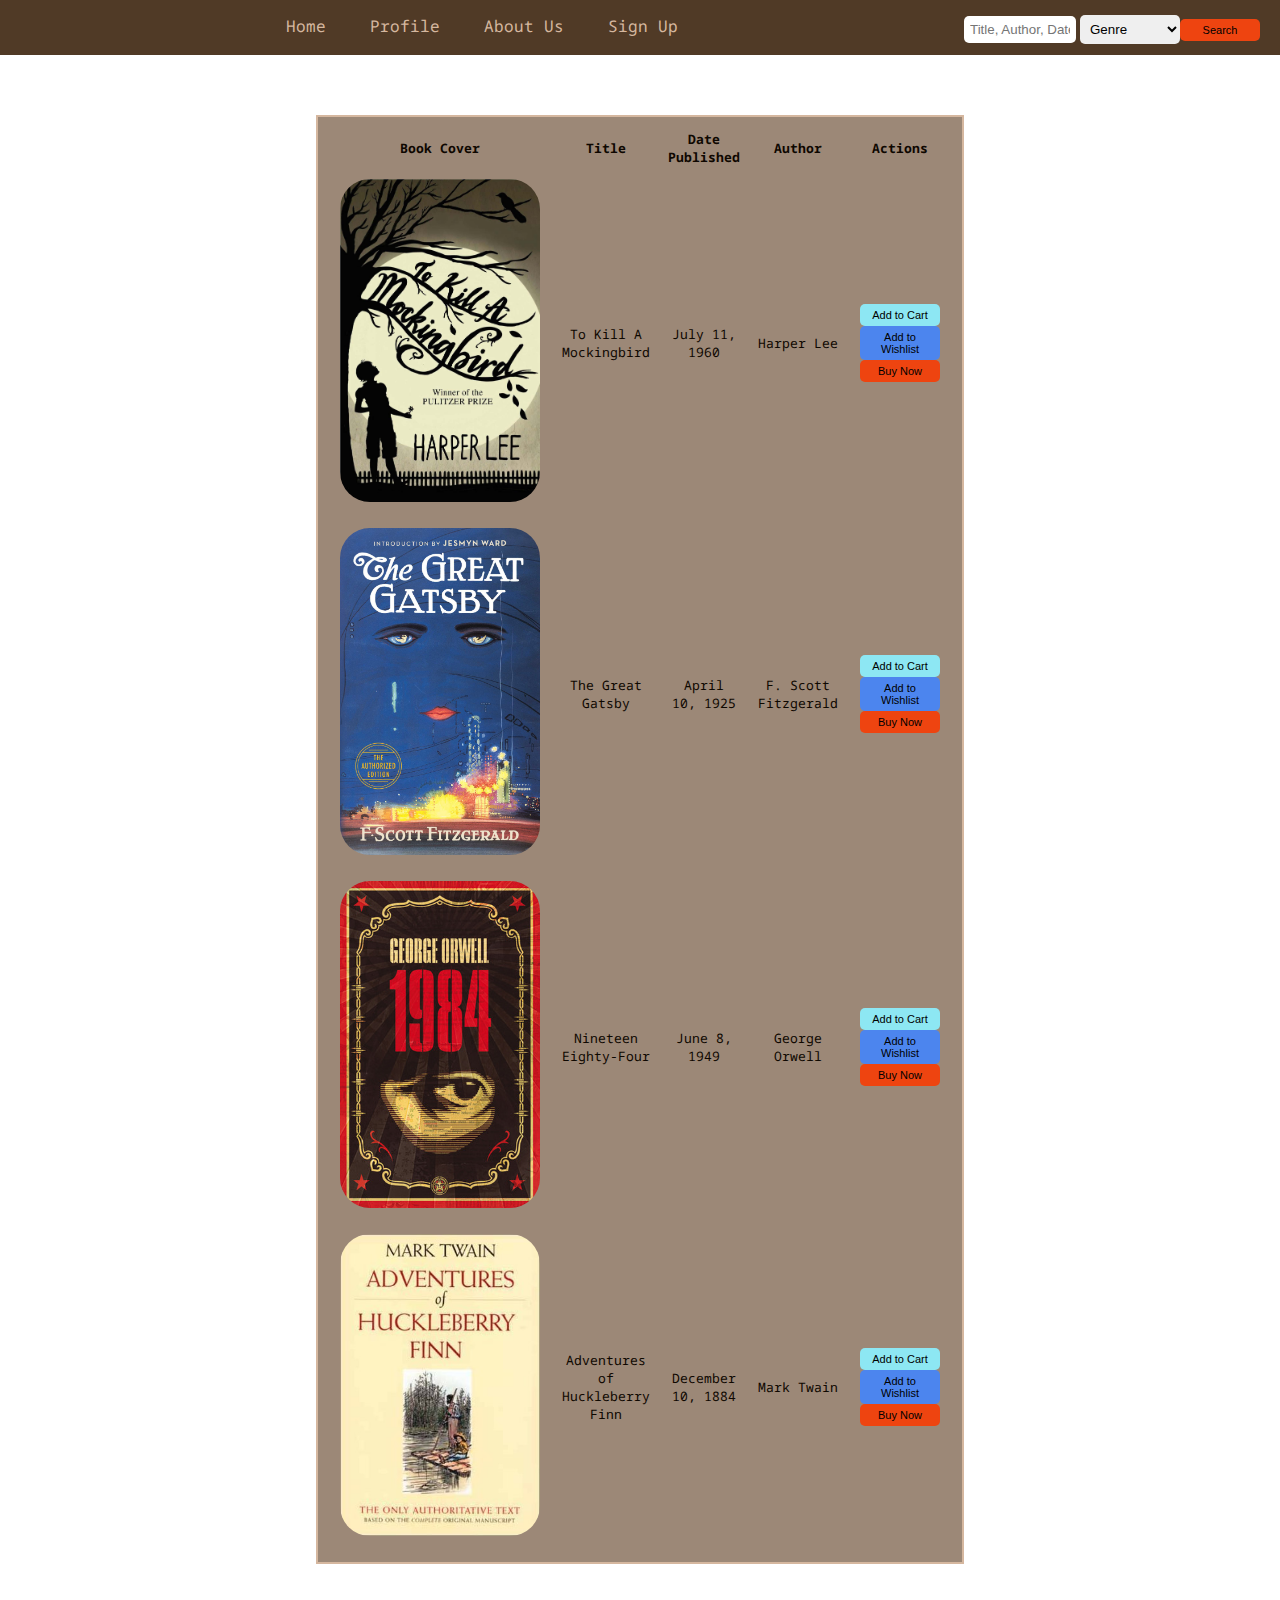
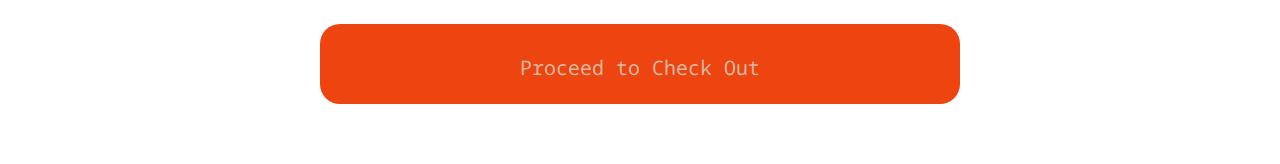
<file: projects/Day_4_activity/index.html>
<!DOCTYPE html>
<html lang="en">
<head>
    <meta charset="UTF-8">
    <meta http-equiv="X-UA-Compatible" content="IE=edge">
    <meta name="viewport" content="width=device-width, initial-scale=1.0">
    <title>en Línea</title>
    <link rel="stylesheet" href="css/style.css">
</head>
<body>
    <nav>
            <a href="#">Home</a>
            <a href="#">Profile</a>
            <a href="#">About Us</a>
            <a href="#">Sign Up</a>
    <div class="filter">
        <form action="" method="">
            <label for="Title, Author, Date"></label>
            <input type="text" placeholder="Title, Author, Date" id="title" class="input-field">

            <label for="genre"></label>
            <select name="genre" id="genre" class="input-field">
                <option value="1">Genre</option>
                <option value="2">Humor</option>
                <option value="3">Science Fiction</option>
                <option value="4">Adventure</option>
                <option value="5">Romance</option>
                <option value="6">Horror</option>
            <input class="btn" id="search" type="submit" value="Search">
        </form>
    </div>
    </nav>

    <table>
        <thead>
            <tr class="heading">
                <th>Book Cover</th>
                <th>Title</th>
                <th>Date Published</th>
                <th>Author</th>
                <th>Actions</th>
            </tr>
        </thead>
        <tbody>
            <tr>
                <td><img src="covers/image1.jpg" class="cover"></td>
                <td>To Kill A Mockingbird</td>
                <td>July 11, 1960</td>
                <td>Harper Lee</td>
                <td>
                    <form action="" method="">
                        <button class="btn" id="cart">Add to Cart</button><br>
                        <button class="btn" id="wishlist">Add to Wishlist</button><br>
                        <button class="btn" id="buy">Buy Now</button><br>
                    </form>
                </td>
            </tr>
    
            <tr>
                <td><img src="covers/image2.jpg" class="cover"></td>
                <td>The Great Gatsby</td>
                <td>April 10, 1925</td>
                <td>F. Scott Fitzgerald</td>
                <td>
                    <form action="" method="">
                    <button class="btn" id="cart">Add to Cart</button><br>
                    <button class="btn" id="wishlist">Add to Wishlist</button><br>
                    <button class="btn" id="buy">Buy Now</button><br>
                    </form>
                </td>
                </form>
            </tr>
    
            <tr>
                <td><img src="covers/image3.jpg" class="cover"></td>
                <td>Nineteen Eighty-Four</td>
                <td>June 8, 1949</td>
                <td>George Orwell</td>
                <td>
                    <form action="" method="">
                    <button class="btn" id="cart">Add to Cart</button><br>
                    <button class="btn" id="wishlist">Add to Wishlist</button><br>
                    <button class="btn" id="buy">Buy Now</button><br>
                    </form>
                </td>
            </tr>
        
            <tr>
                <td><img src="covers/image4.jpg" class="cover"></td>
                <td>Adventures of Huckleberry Finn</td>
                <td>December 10, 1884</td>
                <td>Mark Twain</td>
                <td>
                    <form action="" method="">
                    <button class="btn" id="cart">Add to Cart</button><br>
                    <button class="btn" id="wishlist">Add to Wishlist</button><br>
                    <button class="btn" id="buy">Buy Now</button><br>
                    </form>
                </td>
                </form>
            </tr>
        </tbody>
        </div>
    </table>

    <div class="checkout">
        <a href="checkout.html">Proceed to Check Out</a>
    </div>
</body>
</html>
</file>
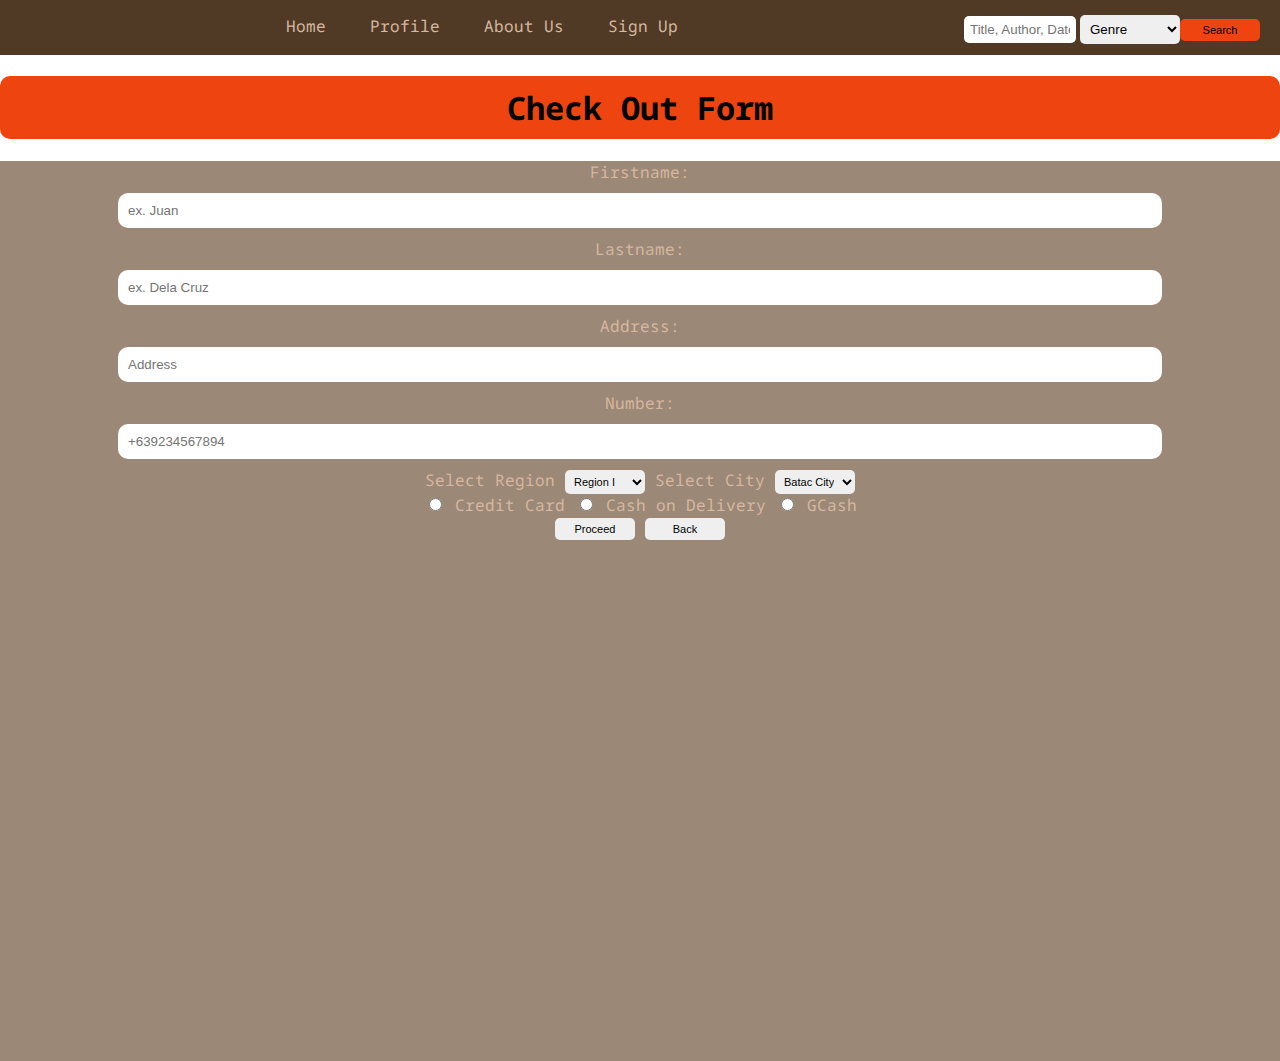
<file: projects/Day_4_activity/checkout.html>
<!DOCTYPE html>
<html lang="en">
<head>
    <meta charset="UTF-8">
    <meta http-equiv="X-UA-Compatible" content="IE=edge">
    <meta name="viewport" content="width=device-width, initial-scale=1.0">
    <title>Check Out Form</title>
    <link rel="stylesheet" href="css/style.css">
</head>
<body>
    <nav>
        <a href="index.html">Home</a>
        <a href="#">Profile</a>
        <a href="#">About Us</a>
        <a href="#">Sign Up</a>
        <div class="filter">
            <form action="" method="">
                <label for="Title, Author, Date"></label>
                <input type="text" placeholder="Title, Author, Date" id="title" class="input-field">
    
                <label for="genre"></label>
                <select name="genre" id="genre" class="input-field">
                    <option value="1">Genre</option>
                    <option value="2">Humor</option>
                    <option value="3">Science Fiction</option>
                    <option value="4">Adventure</option>
                    <option value="5">Romance</option>
                    <option value="6">Horror</option>
                <input class="btn" id="search" type="submit" value="Search">
            </form>
        </div>
        </nav>

<div>
    <h1>Check Out Form</h1>
</div>

<div class="forms">
            <form action="" method="">
                <label for="firstname">Firstname:</label>
                <input type="text" placeholder="ex. Juan" id="firstname" class="boxes">
                
        
                <label for="lastname">Lastname:</label>
                <input type="text" placeholder="ex. Dela Cruz" id="lastname" class="boxes">
               
        
        
                <label for="address">Address:</label>
                <input type="address" placeholder="Address" id="address" class="boxes">
                
        
                <label for="number">Number:</label>
                <input type="number" placeholder="+639234567894" id="number" class="boxes">
                

                <label for="regions">Select Region</label>
                <select name="regions" id="regions" class="btn">
                    <option value="1">Region I</option>
                    <option value="2">Region II</option>
                    <option value="3">Region III</option>
                    <option value="4">Region IV</option>
                    <option value="5">Region V</option>
                </select>

                <label for="city">Select City</label>
                <select name="city" id="city" class="btn">
                    <option value="1">Batac City</option>
                    <option value="2">Alaminos City</option>
                    <option value="3">Tuguegarao City</option>
                    <option value="4">Ilagan City</option>
                    <option value="5">Malolos City</option>
                </select>

                <div class="radio">
                    <input type="radio" id="credit" name="pay_method" value="Credit">
                    <label for="credit">Credit Card</label>
        
                    <input type="radio" id="cod" name="pay_method" value="COD">
                    <label for="cod">Cash on Delivery</label>
        
                    <input type="radio" id="gcash" name="pay_method" value="GCash">
                    <label for="gcash">GCash</label>
                </div>
                <input id="proceed" type="submit" value="Proceed" class="btn" >
                <input id="back" type="submit" value="Back" class="btn" >
            </form>

            
</div>
</body>
</html>
</file>
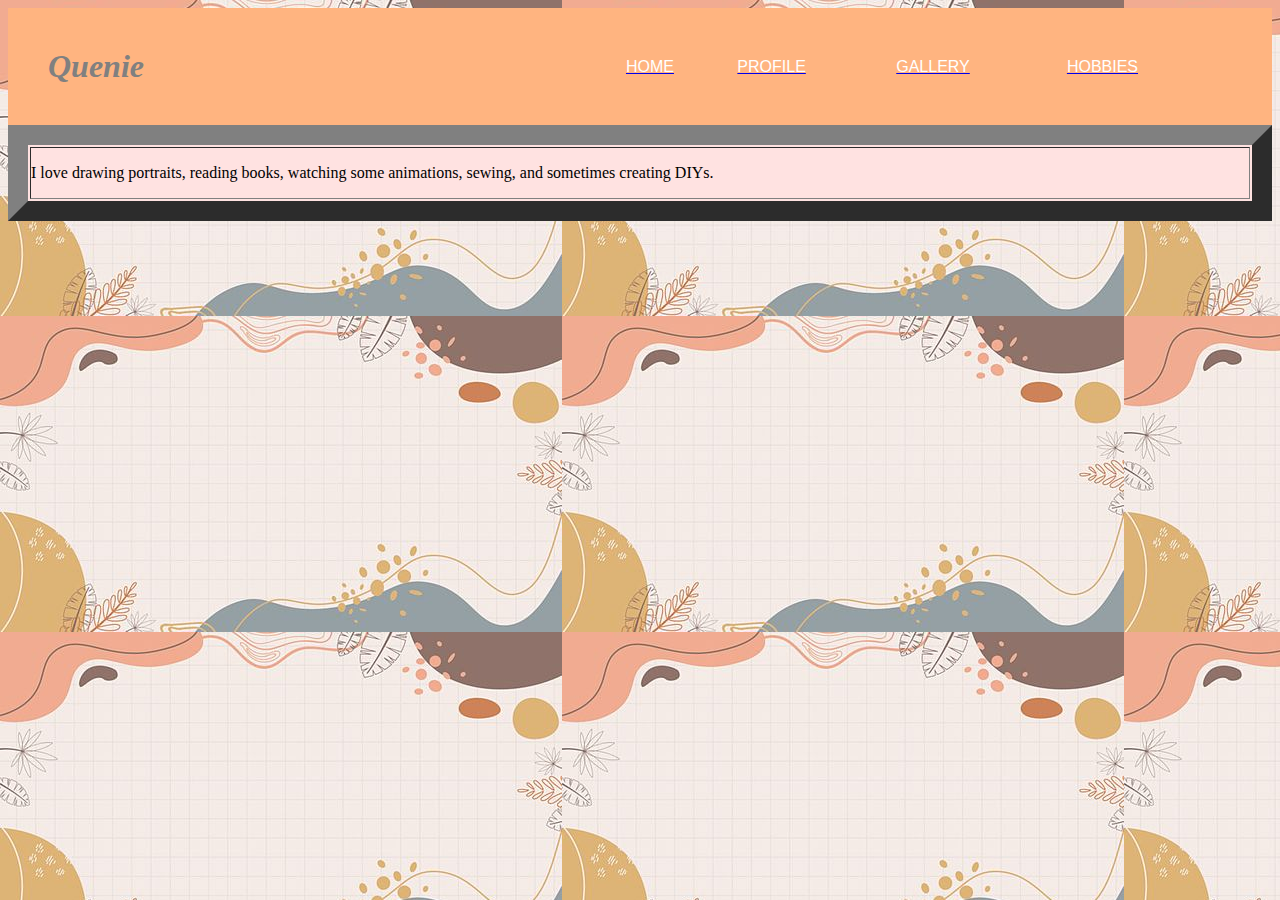
<file: projects/first_website/Hobbies.html>
<!DOCTYPE html>
    <head><title>Hobbies</title></head>
        <body>
            <body background="Third/bg2.jpg" ></body>
            <!---Start Header--->
	<table border="0" width="100%" cellpadding="20" cellspacing="20" bgcolor="#ffb480" >
		<tr>
			<td>
				<table border="0" width="100%" cellpadding="0" cellspacing="0" align="bottom" >
					<tr>
						<td>
							<font face="dancing script" color="grey" size="6">
							<strong><em>Quenie</strong></em>
							</font>
						</td>
						<td width="30%" >&nbsp;</td>
						<td><a href="Home.html">
							<font face="arial" color="#ffffff" size="3">HOME</font>
						</a> </td>
						<td><a href="Profile.html">
							<font face="arial" color="#ffffff" size="3">PROFILE</font>
						</a> </td>
						<td><a href="trygallery.html">
							<font face="arial" color="#ffffff" size="3">GALLERY</font>
						</a> </td>
						<td><a href="Hobbies.html">
							<font face="arial" color="#ffffff" size="3">HOBBIES</font>
						</a> </td>
					</tr>
				</table>
		</tr>
	</table>
	<!---End Header--->

    <!--Start Hobbies-->
    <table border="20" width="100%" cellpadding="0" bgcolor="#ffe2e1" >
		<tr>
			<td>
				<table border="0" width="85%" cellpadding="0" cellspacing="0" align="center" color="ffcac7" >
                    <p>
                        I love drawing portraits, reading books, watching some animations, sewing, and sometimes creating DIYs.
                    </p>
    <!--End Hobbies-->
</file>
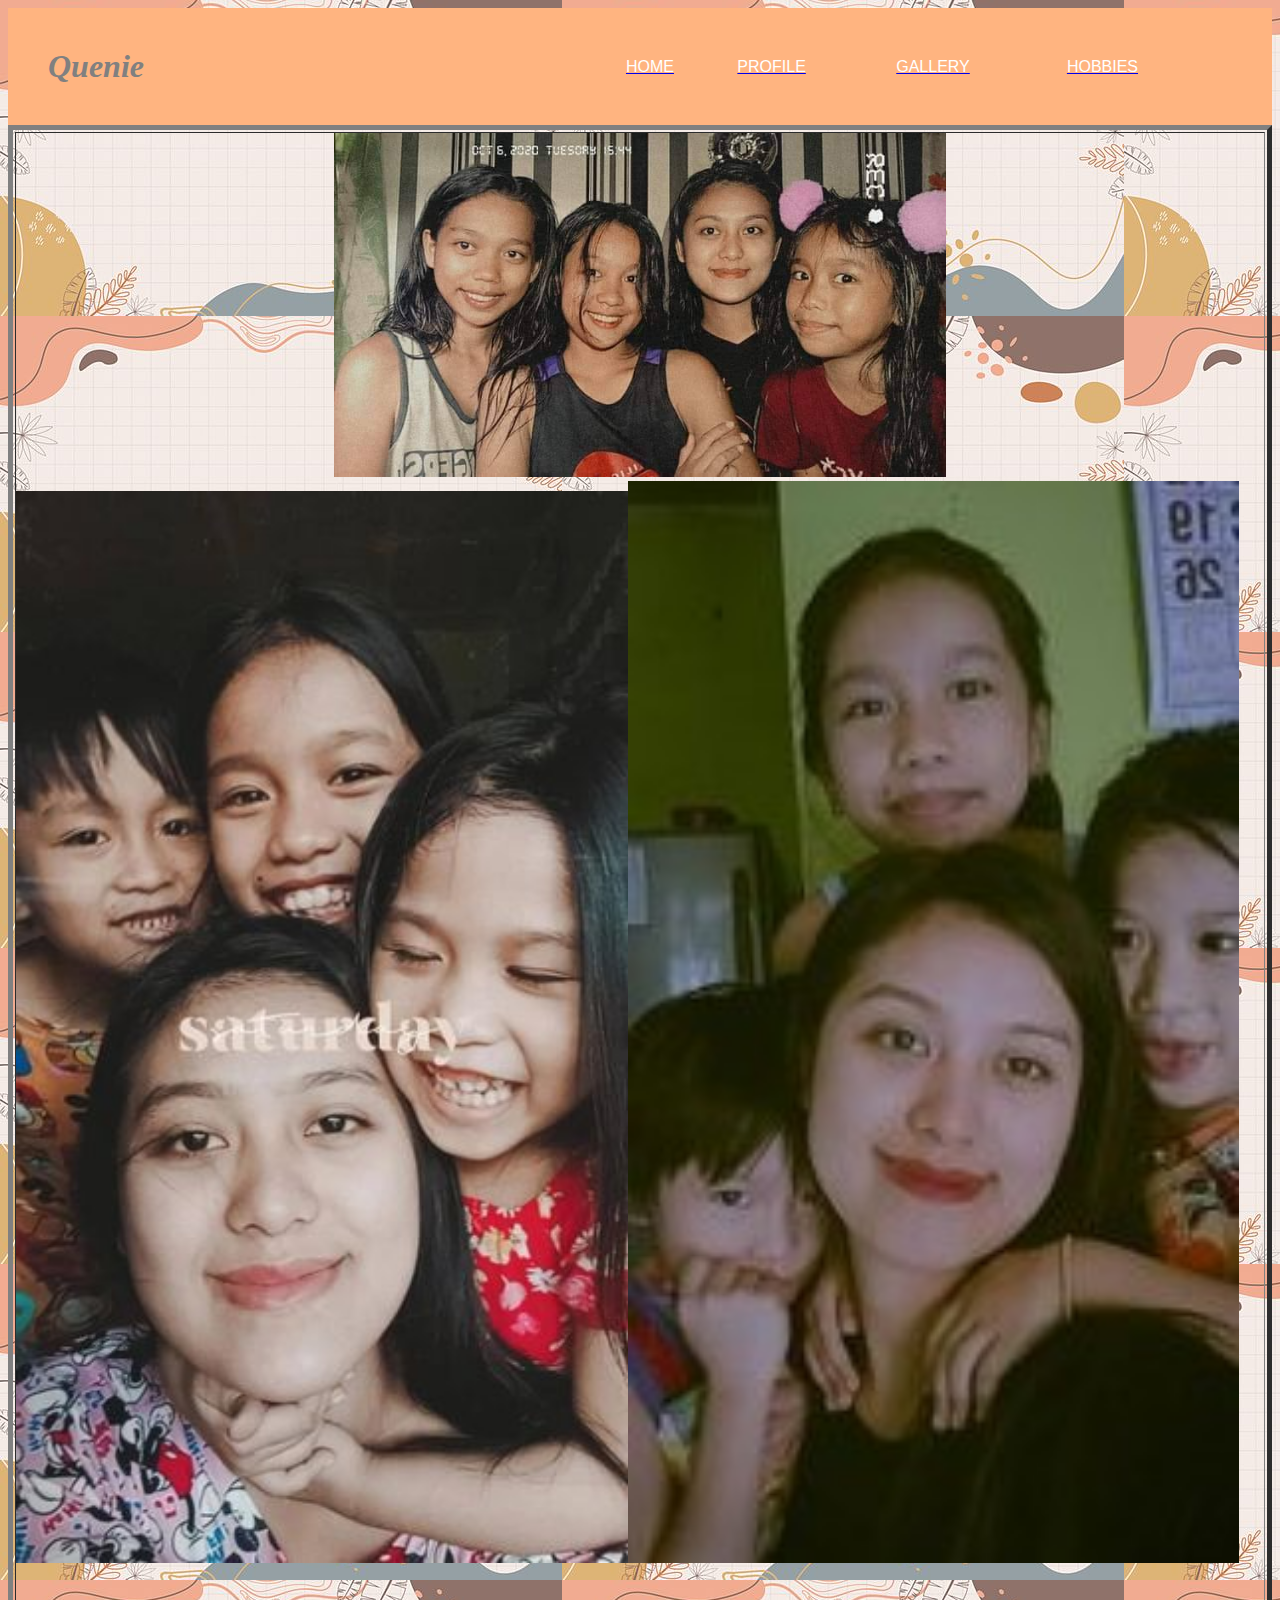
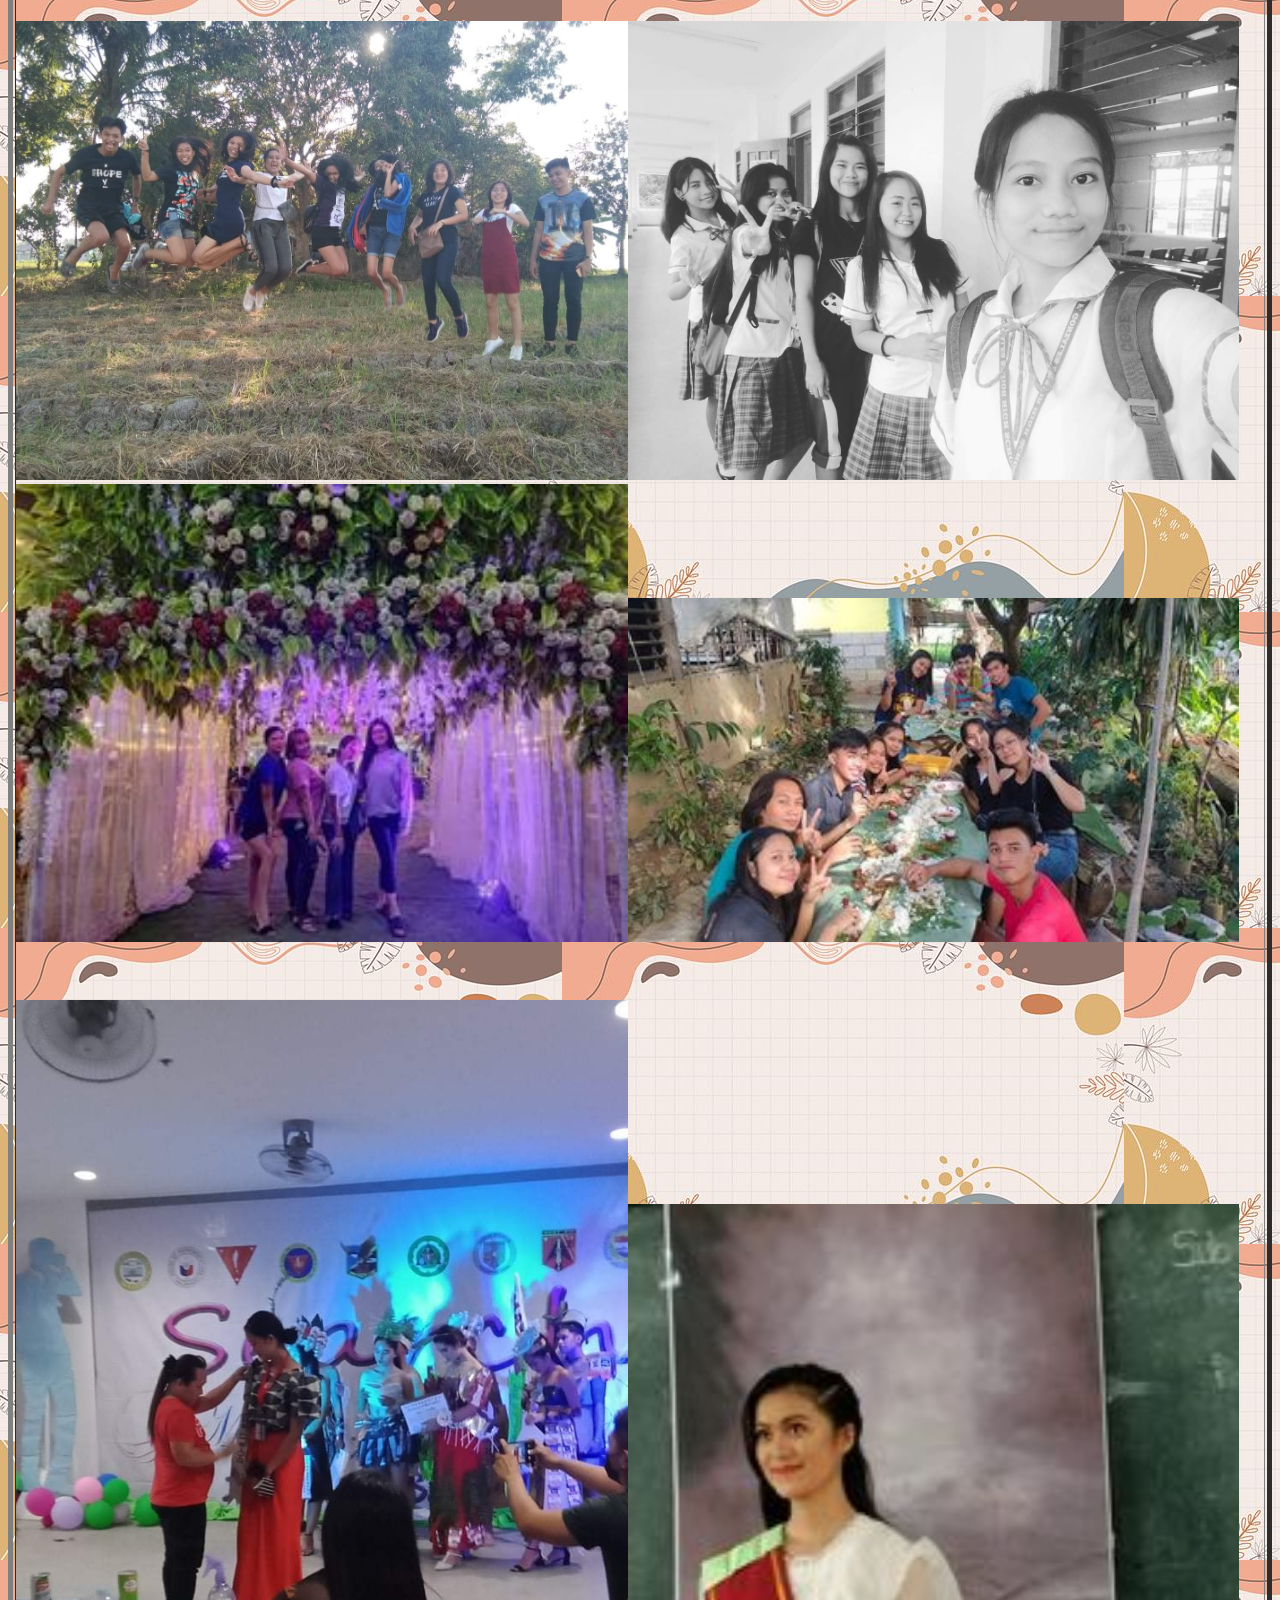
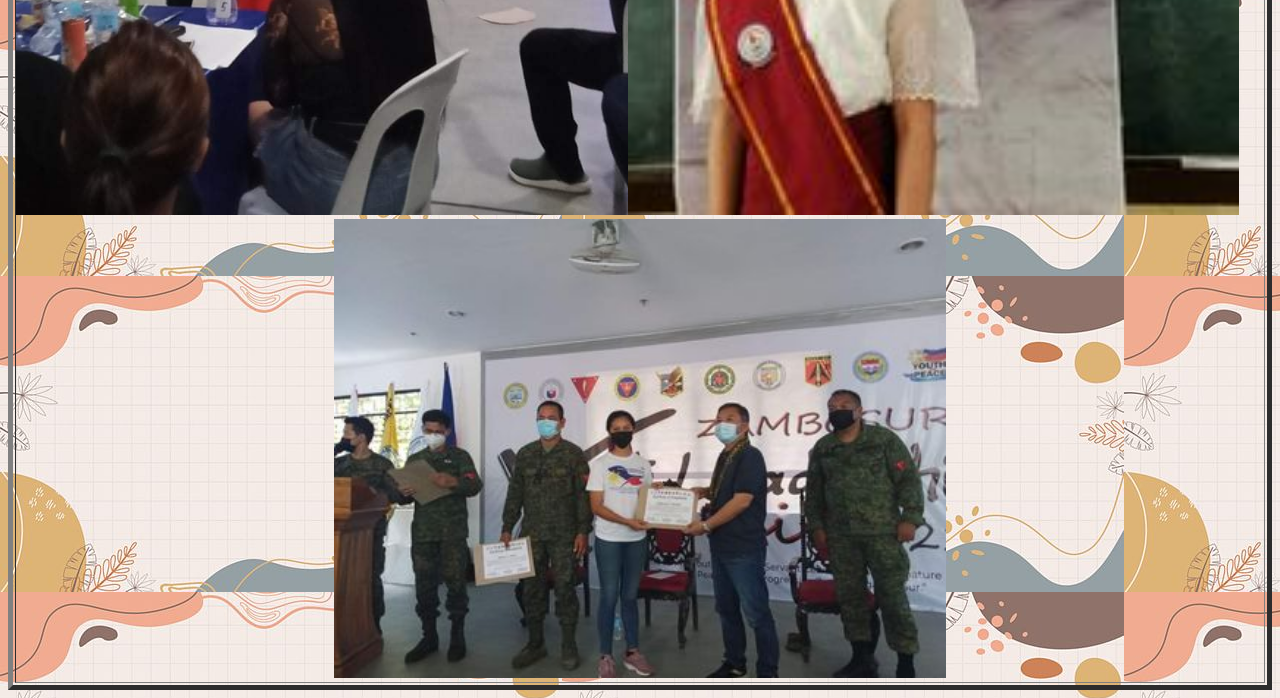
<file: projects/first_website/trygallery.html>
<!DOCTYPE html>
    <head><title>Gallery</title></head>
        <body>
            <body background="Third/bg2.jpg" ></body>
            <!---Start Header--->
	<table border="0" width="100%" cellpadding="20" cellspacing="20" bgcolor="#ffb480" >
		<tr>
			<td>
				<table border="0" width="100%" cellpadding="0" cellspacing="0" align="bottom" >
					<tr>
						<td>
							<font face="dancing script" color="grey" size="6">
							<strong><em>Quenie</strong></em>
							</font>
						</td>
						<td width="30%" >&nbsp;</td>
						<td><a href="Home.html">
							<font face="arial" color="#ffffff" size="3">HOME</font>
						</a> </td>
						<td><a href="Profile.html">
							<font face="arial" color="#ffffff" size="3">PROFILE</font>
						</a> </td>
						<td><a href="trygallery.html">
							<font face="arial" color="#ffffff" size="3">GALLERY</font>
						</a> </td>
						<td><a href="Hobbies.html">
							<font face="arial" color="#ffffff" size="3">HOBBIES</font>
						</a> </td>
					</tr>
				</table>
		</tr>
	</table>
	<!---End Header--->

    	<!--Start Gallery-->
	<td><a href="trygallery.html"></a>
        <table border="5" width="100%" cellpadding="0" >
            <tr>
                <td>
                    <table border="0" width="85%" cellpadding="0" cellspacing="0" align="center" color="ffcac7" >
          
            <!--Picture 1-->
                <center><img src="Third/1.jpg" width="49%"></center>
                <img src="Third/1.5.5.jpg" width="49%">
                <img src="Third/1.5.jpg" width="49%" >
            <!--End Picture 1-->
    <br><br><br><br>
            <!--Picture 2-->
                <img src="Third/2.jpg" width="49%">
                <img src="Third/2.5.jpg" width="49%">
                <img src="Third/2.5.5.jpg" width="49%">
                <img src="Third/2.5.5.5.jpg" width="49%">
            <!--End Picture 2-->
    <br><br><br><br>
            <!--Picture 3-->
                <right><img src="Third/3.5.jpg" width="49%"></right>
                <left><img src="Third/3.5.5.jpg" width="49%"></left>
                <center><img src="Third/3.jpg" width="49%"></center>
            <!--End Picture 3-->
    
                    </table>
                </td>
            </tr>
        </table>
        <!--End Gallery-->
</file>
<file: projects/Day_4_activity/css/style.css>
@import url('https://fonts.googleapis.com/css2?family=Noto+Sans+Mono&family=Open+Sans:wght@600&display=swap');
@import url('https://fonts.googleapis.com/css2?family=IBM+Plex+Mono:ital,wght@1,400;1,700&family=Noto+Sans+Mono&family=Open+Sans:wght@400;600&display=swap');
body {
    background-image: url(https://i.pinimg.com/564x/68/33/30/683330a7451e1307587979e5e72caa5b.jpg);
    background-size:cover;
    margin: 0;
}
nav {
    background-color: #503a26;
    width: 100%;
    height: 40px;
    text-align: center;
    padding-top: 15px;
}
nav a {
    font-family: 'IBM Plex Mono', monospace;
    font-family: 'Noto Sans Mono', monospace;
    text-decoration: none;
    color: #d5b79f;
    padding: 20px;
}
nav a:hover {
    background-color:rgba(131, 106, 85, 0.8);
    text-decoration: underline;
}
.filter {
    float:right;
    padding-right: 20px ;
}
.input-field {
    border-radius: 5px;
    border:0;
    padding:6px;
    width:100px;
}
table {
    background-color: rgba(131, 106, 85, 0.8);
    border: 2px solid #d5b79f;
}
.heading {
    font-family: 'IBM Plex Mono', monospace;
    font-family: 'Noto Sans Mono', monospace;
    color: #0e0700;
}
table, tbody {
    margin: 60px auto;
    text-align: center;
    width: 350px;
}
.cover {
    width: 200px;
    border-radius: 30px;
}
table, tr, td {
    font-family: 'IBM Plex Mono', monospace;
    font-family: 'Noto Sans Mono', monospace;
    color:#0e0700;
    font-size: small;
    padding: 10px;
}
.btn { 
    border-radius: 5px;
    width: 80px;
    border: 0;
    padding: 5px;
    font-size:11px;
}
#search {
    background-color: #ee4410;
}
#search:hover {
    background-color: rgba(131, 106, 85, 0.8);
}
#cart {
    background-color: rgb(141, 231, 243);
}
#cart:hover {
    background-color: rgba(131, 106, 85, 0.8);
}
#wishlist {
    background-color: rgb(76, 133, 238);
    transition: ease-in-out 2s;
}
#wishlist:hover {
    background-color: rgba(131, 106, 85, 0.8);
}
#buy {
    background-color:#ee4410;
}
#buy:hover {
    background-color: rgba(131, 106, 85, 0.8);
}
.checkout {
    background-color: #ee4410;
    width:50%;
    height: 50px;
    margin: 60px auto;
    text-align: center;
    padding-top: 30px;
    border-radius: 20px;
}
.checkout a {
    text-decoration: none;
    color: #d5b79f;
    font-family: 'IBM Plex Mono', monospace;
    font-family: 'Noto Sans Mono', monospace;
    font-size: 20px;
    padding: 20px;
}
.checkout a:hover {
    text-decoration: underline;
    
}
h1 {
    background-color: #ee4410;
    text-decoration: none;
    text-align: center;
    padding: 10px;
    border-radius: 10px;
    font-family: 'IBM Plex Mono', monospace;
    font-family: 'Noto Sans Mono', monospace;
}
.forms {
    background-color:rgba(131, 106, 85, 0.8);
    width: 100%;
    height: 100vh;
    text-align: center;
    color: #d5b79f;
    font-family: 'IBM Plex Mono', monospace;
    font-family: 'Noto Sans Mono', monospace;
}
.boxes {
    display: block;
    width: 80%;
    padding: 10px;
    border-radius: 10px;
    margin: 10px auto;
    border:0;
}
.proceed {
    padding: 10px;
}
#proceed:hover {
    background-color:rgba(131, 106, 85, 0.8);
}
#back:hover {
    background-color:rgba(131, 106, 85, 0.8);
}
</file>
